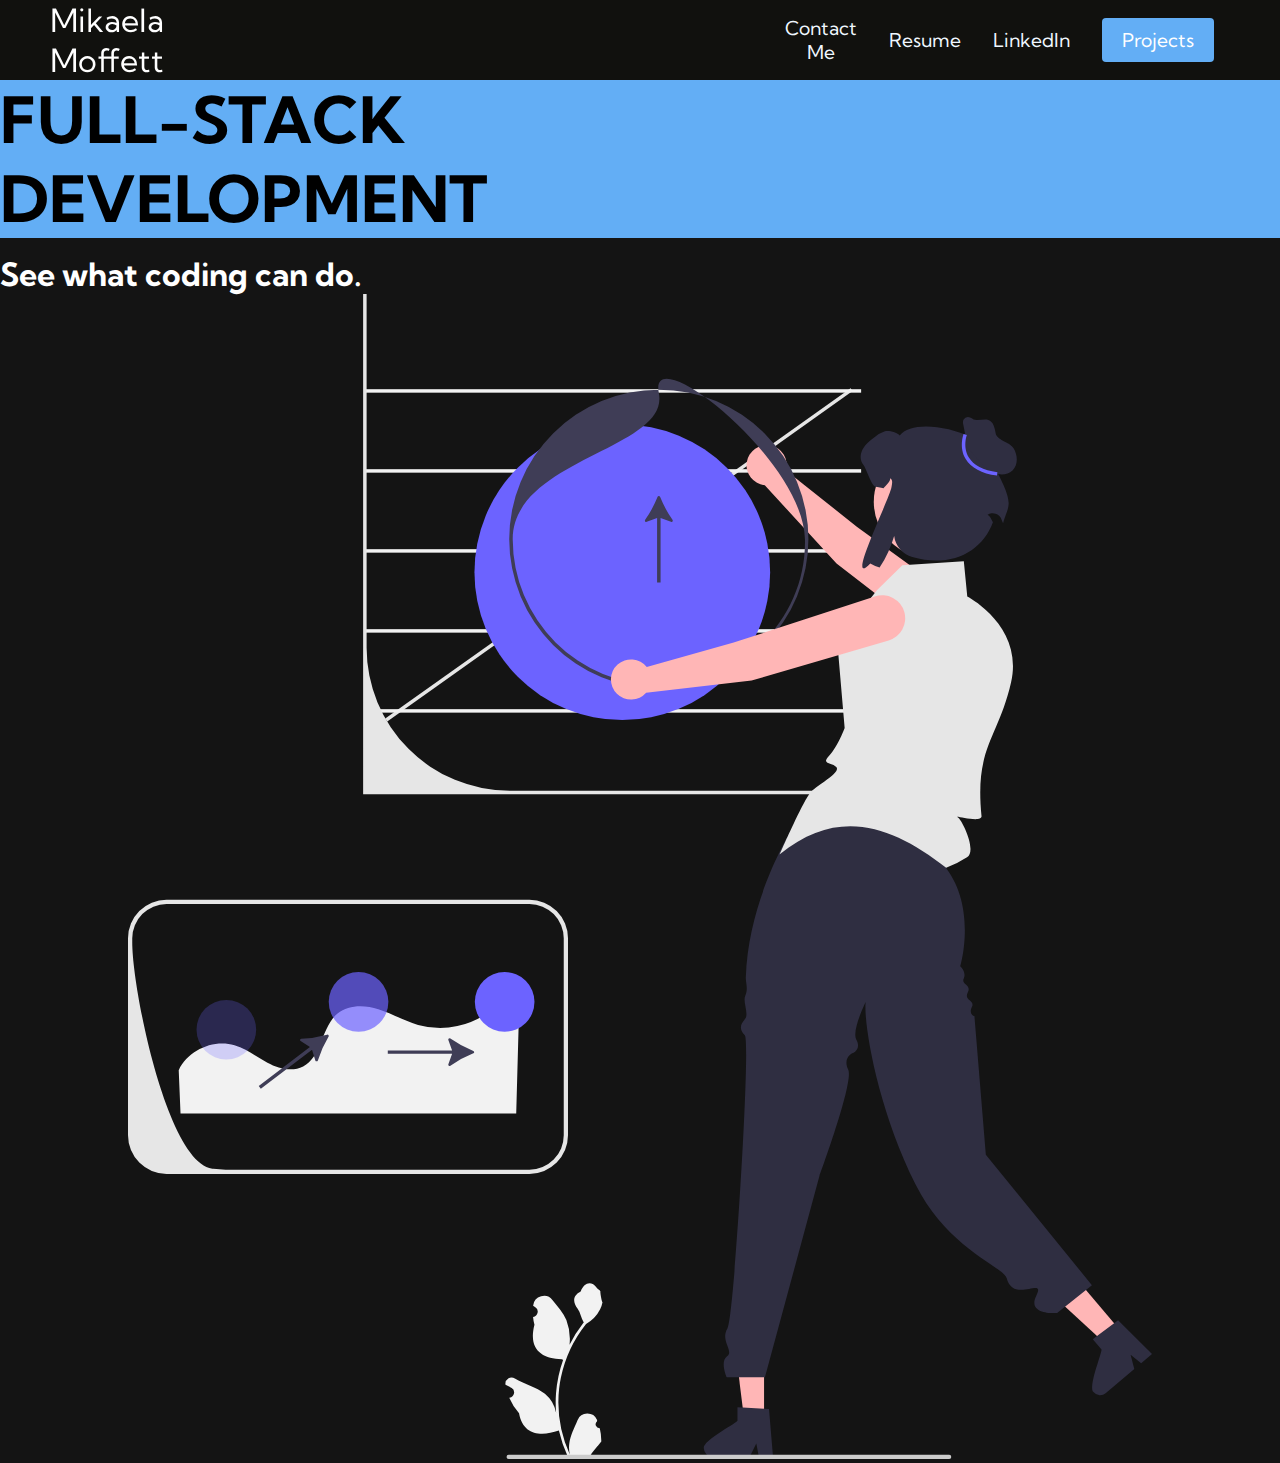
<file: index.html>
<!DOCTYPE html>
    <html lang="en">
    <head>
        <meta charset="UTF-8">
        <meta http-equiv="X-UA-Compatible" content="IE=edge">
        <meta name="viewport" content="width=device-width, initial-scale=1.0">
        <title>Mikaela Moffett</title>
        <link rel="stylesheet" href="style.css">
        <link rel="preconnect" href="https://fonts.googleapis.com">
        <link rel="preconnect" href="https://fonts.gstatic.com" crossorigin>
        <link href="https://fonts.googleapis.com/css2?family=Kumbh+Sans:wght@400;600&display=swap" rel="stylesheet">
    </head>
    <body>
       <nav class="navbar">
           <div class="navbar__container">
               <a href="/" id="navbar__logo">Mikaela Moffett</a>
               <div class="navbar__toggle" id="mobile-menu">
                   <span class="bar"></span>
                   <span class="bar"></span>
                   <span class="bar"></span>
               </div>
               <ul class="navbar__menu">
                   <li class="navbar__item">
                    <a href="contact.html" class="navbar__links">
                        Contact Me
                    </a>
                </li>
                <li class="navbar__item">
                    <a href="https://docs.google.com/document/d/19_iiqst-ATXXOcd0DRZiC0HMwokmbFEN/edit?usp=sharing&ouid=113040120596042476312&rtpof=true&sd=true" class="navbar__links">
                        Resume
                    </a>
                     <li class="navbar__item">
                    <a href="https://www.linkedin.com/in/mikaela-moffett-326584205/" class="navbar__links">
                        LinkedIn
                    </a>
                </li> <li class="navbar__btn">
                    <a href="projects.html","style3.css" class="button">
                        Projects
                    </a>
                </li>
               </ul>
            </div>
       </nav>

       <div class="main">
           <div class="main container">
               <div class="main__content">
                   <h1>FULL-STACK</h1>
                   <h2>DEVELOPMENT</h2>
                   <p>See what coding can do.</p>
               </div>
               <div class="main__img--container">
                   <img src="images/pic1.svg" alt="pic" id="main__img">
               </div>
           </div>
       </div>

       <footer></footer>
       <script src="app.js"></script>
    </body>
    </html>
</file>
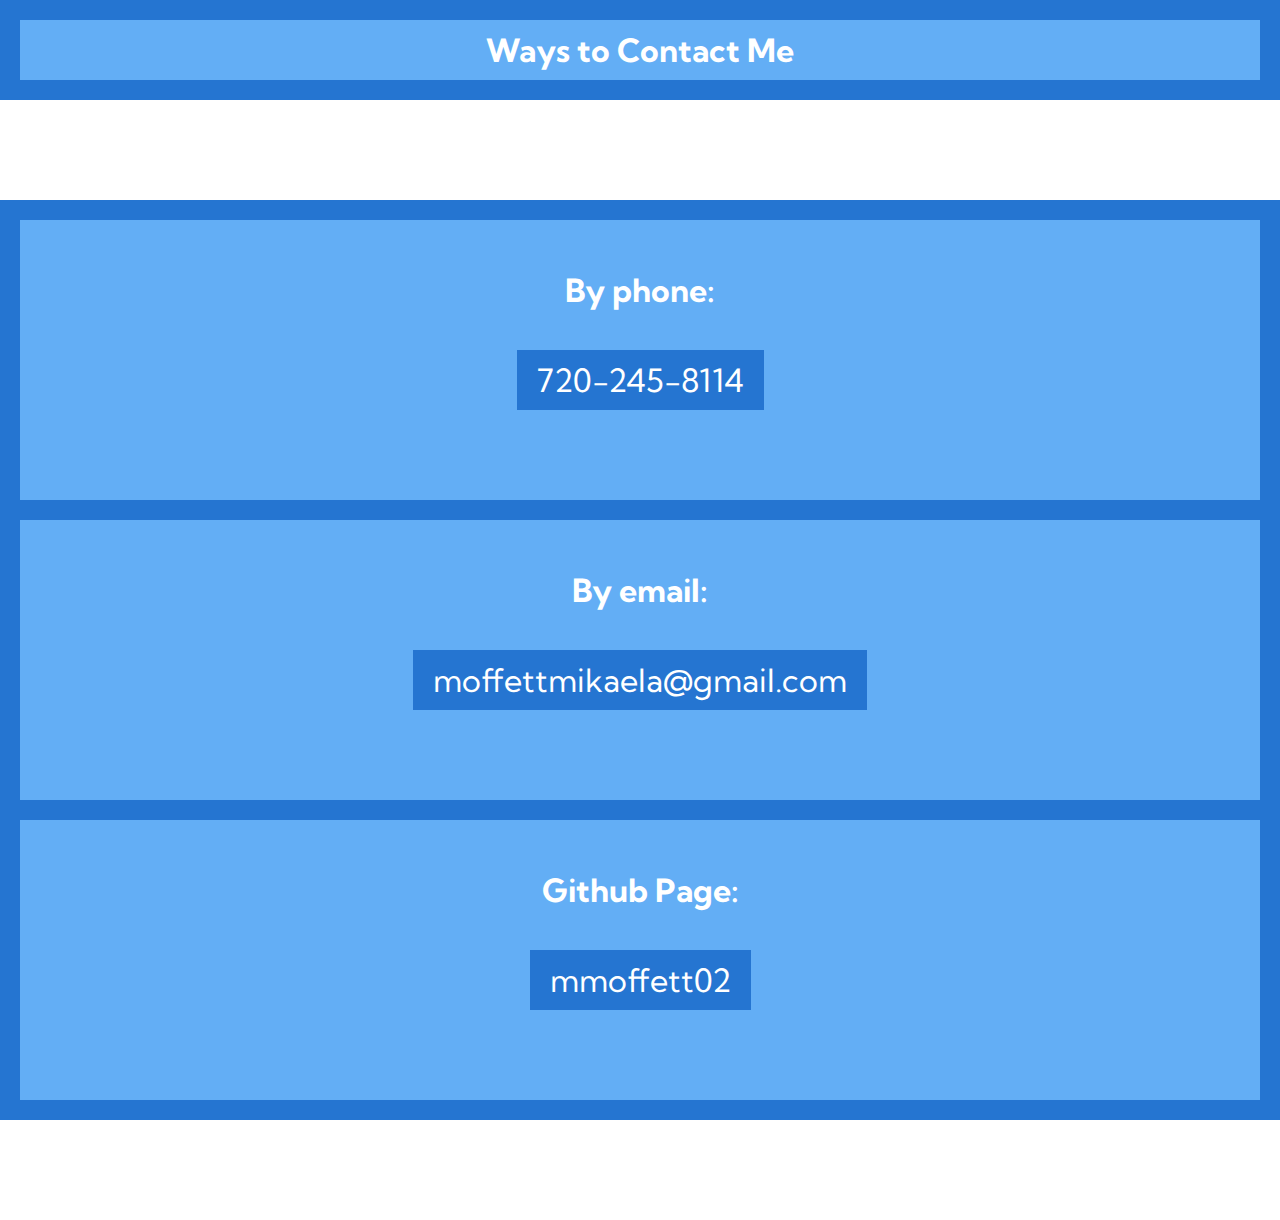
<file: contact.html>
<!DOCTYPE html>
<html lang="en">
<head>
    <meta charset="UTF-8">
    <meta http-equiv="X-UA-Compatible" content="IE=edge">
    <meta name="viewport" content="width=device-width, initial-scale=1.0">
    <title>Contact Page</title>
    <link rel="stylesheet" href="style2.css">
    <link rel="preconnect" href="https://fonts.googleapis.com">
        <link rel="preconnect" href="https://fonts.gstatic.com" crossorigin>
        <link href="https://fonts.googleapis.com/css2?family=Kumbh+Sans:wght@400;600&display=swap" rel="stylesheet">
</head>
<body>
    <figure class="header">
        <h1>Ways to Contact Me</h1>
    </figure>

    <figure class="main__container">
        <figure class="phone">
            <figure class="phone-header">
            <h1>By phone:</h1>
                </figure>
            <a href="tel: +7202458114">
                720-245-8114
             </a>
            </figure>
         <figure class="email">
             <figure class="email-header">
                <h1>By email:</h1>
             </figure>
            <a href="mailto: moffettmikaela@gmail.com">
                moffettmikaela@gmail.com
             </a>
            </figure> 
         <figure class="github">
             <figure class="github-header">
                 <h1>Github Page:</h1>
             </figure>
            <a href="https://github.com/mmoffett02">
               mmoffett02
             </a>
            </figure>
    </figure>
</body>
</html>
</file>
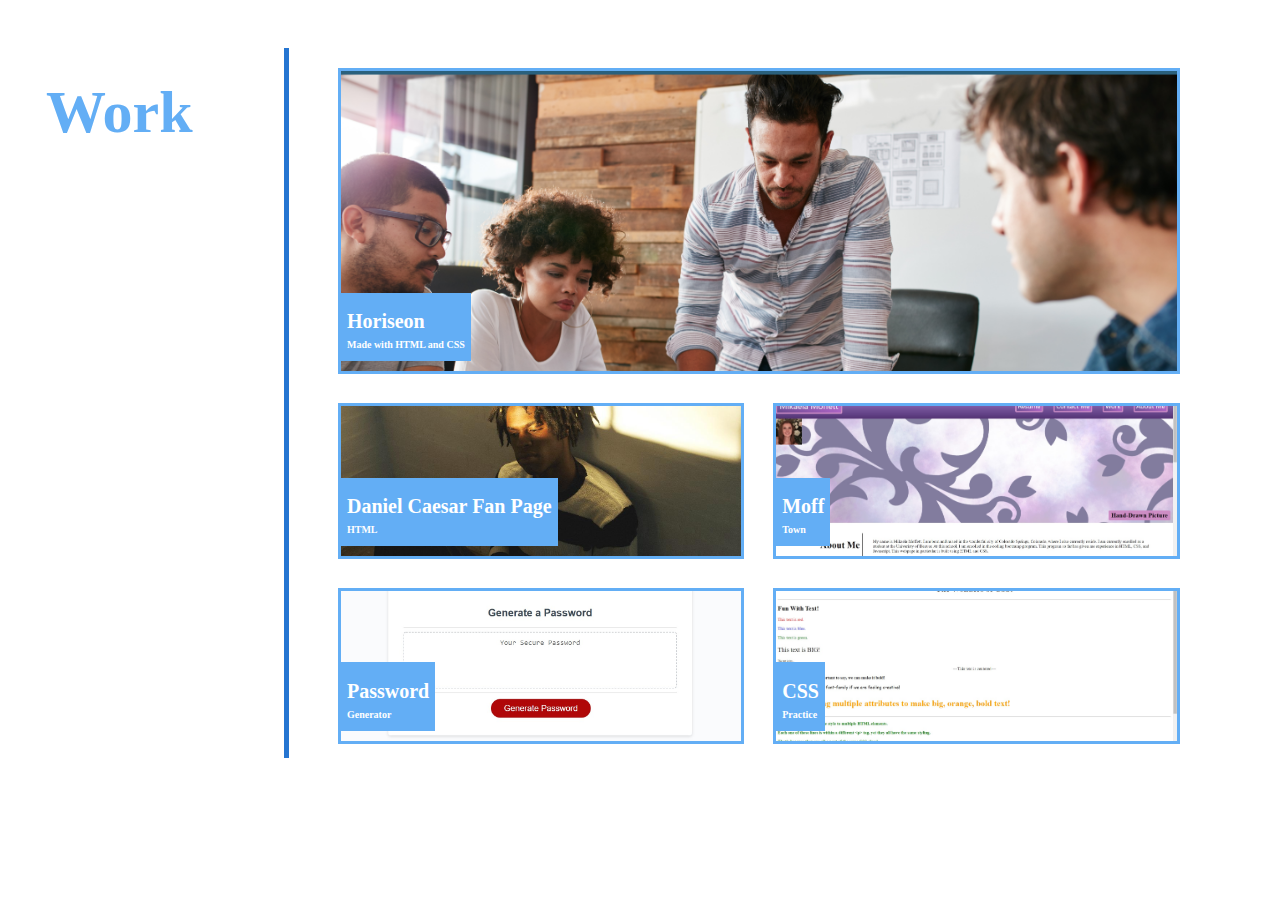
<file: projects.html>
<!DOCTYPE html>
<html lang="en-US">

<head>
    <title>Mikaela Moffett's Portfolio Page</title> 
    <meta charset="UTF-8"> 
   
    <meta name="viewport" content="width=device-width, initial-scale=1" />
    <link rel="stylesheet" href="style3.css">
</head>
<body>
    <section id= "work" class="infos">
        <aside class="info-title"><h1>Work</h1></aside> 
        <aside class= "info-content">
             <main>
                <a class= "project1 box-main" href="https://mmoffett02.github.io/Horiseon-html-css/"> 
                    <section>
                    <h2>Horiseon</h2>
                    <h3>Made with HTML and CSS</h3>
                    </section>
                </a>
                <a class= "project2 box-secondary" href="https://mmoffett02.github.io/Daniel-Caesar-Fan-Page/"> 
                    <section>
                    <h2>Daniel Caesar Fan Page</h2>
                    <h3>HTML</h3>
                    </section>
                </a>
                <a class="project3 box-secondary" href="https://mmoffett02.github.io/Mofftown/">
                    <section>
                    <h2>Moff</h2>
                    <h3>Town</h3>
                    </section>
                </a>
                <a class= "project4 box-secondary" href=" https://mmoffett02.github.io/Want-To-Make-A-Password/"> 
                    <section>
                    <h2>Password</h2>
                    <h3>Generator</h3>
                    </section>
                </a>
                <a class= "project5 box-secondary" href="https://mmoffett02.github.io/CSS-Practice/"> 
                    <section>
                    <h2>CSS</h2>
                    <h3>Practice</h3>
                    </section>
                </a>   
            </main>
        </aside>
    </section>
</body>
</html>
</file>
<file: style.css>
* {
    box-sizing: border-box;
    margin: 0;
    padding: 0;
    font-family: 'Kumbh Sans', 'sans-serif';
}

.navbar {
    background: rgb(17, 17, 14);
    height: 80px;
    display: flex;
    justify-content: center;
    align-items: center;
    font-size: 1.2rem;
    position: sticky;
    top: 0;
    z-index: 999;
}

.navbar__container {
    display: flex;
    justify-content: space-between;
    height: 80px;
    z-index: 1;
    max-width: 1300px;
    margin: 0 auto;
    padding: 0 50px;
}

#navbar__logo {
    background: white;
   
    background-size: 100%;
    -webkit-background-clip: text;
    -moz-background-clip: text;
    -webkit-text-fill-color: transparent;
    -moz-text-fill-color: transparent;
    display: flex;
    align-items: center;
    text-align: left;
    cursor: pointer;
    text-decoration: 0;
    font-size: 2rem;
    padding-right: 500px;
}
.fa-gem {
    margin-right: 0.5rem;
}

.navbar__menu {
    display: flex;
    align-items: center;
    list-style: none;
    text-align: center;
}

.navbar__item {
    height: 80px;
}

.navbar__links {
    color:aliceblue;
    display: flex;
    align-items: center;
    justify-content: center;
    text-decoration: none;
    padding: 0 1rem;
    height: 100%;
}

.navbar__btn {
    display: flex;
    justify-content: center;
    align-items: center;
    padding: 0 1rem;
    width: 100%;
}
 .button {
     display: flex;
     justify-content: center;
     align-items: center;
     text-decoration: none;
     padding: 10px 20px;
     height: 100%;
     width: 100%;
     border: none;
     border-radius: 4px;
     background: #63aef5;
     color: #fff;
 }

 .button:hover {
     background: #2575d1;
     transition: all 0.7s ease;
 }

 .navbar__links:hover {
    color: #63aef5;
    transition: all 0.7s ease;
 }

 @media screen and (max-width: 960px) {
     .navbar__container {
         display: flex;
         justify-content: space-between;
         height: 100%;
         z-index: 1;
         width: 100%;
         max-width: 1300px;
         padding:0;
     }

     .navbar__menu {
         display: grid;
         grid-template-columns: auto;
         margin: 0;
         width: 100%;
         position: absolute;
         top: -1000px;
         opacity: 0;
         transition: all 0.5s ease;
         height: 50vh;
         z-index: -1;
         background: rgb(17, 17, 14);
     }

     .navbar__menu.active {
         background: rgb(17, 17, 14);
         top: 100%;
         opacity: 1;
         transition: all 0.5s ease;
         z-index: 99;
         height: 50vh;
         font-size: 1.6rem;
     }

     #navbar__logo {
         padding-left: 25px;
         
     }

     .navbar__toggle .bar {
         width: 25px;
         height: 3px;
         margin: 5px auto;
         transition: all 0.3s ease-in-out;
         background: #fff;
     }

     .navbar__item {
         width: 100%;
     }

     .navbar__links {
         text-align: center;
         padding: 2rem;
         width: 100%;
         display: table;
     }

     #mobile-menu {
         position: absolute;
         top: 20%;
         right: 5%;
         transform: translate(5%, 20%);
     }

     .navbar__btn {
         padding-bottom: 2rem;
     }

     .button {
        display: flex;
        justify-content: center;
        align-items: center;
        width: 80%;
        height: 60px;
        margin: 0;
     }

     .navbar__toggle .bar {
         display: block;
         cursor: pointer;
     }

     #mobile-menu.is-active .bar:nth-child(2) {
         opacity: 0;
     }
     
     #mobile-menu.is-active .bar:nth-child(1) {
        transform: translateY(8px) rotate(45deg);
    }
    
    #mobile-menu.is-active .bar:nth-child(3) {
        transform: translateY(-8px) rotate(-45deg);
    }
}

/* Hero Section CSS*/
    .main {
        background-color: #141414;
    }

    .main__container {
        display: grid;
        grid-template-columns: 1fr 1fr;
        align-items: center;
        justify-self: center;
        margin: 0 auto;
        height: 100%;
        background-color: #141414;
        z-index: 1;
        width: 100%;
        max-width: 1300px;
        padding: 0 50px;
    }

    .main__content h1 {
        font-size: 4rem;
        background-color: #63aef5;
        background-image: (top, #63aef5 0%, #2575d1 100%);
        background-size: 100%;
        background: -webkit-background-clip(text);
        background: -moz-background-clip(text);
        background: -webkit-text-fill-color (100%);
        background: -moz-text-fill-color (100%);
    }

    .main__content h2 {
        font-size: 4rem;
        background-color: #63aef5;
        background-image: linear-gradient(top, #63aef5 0%, #2575d1 1000%); 
        background-size: 100%;
        background: -webkit-background-clip(text);
        background: -moz-background-clip(text);
        background: -webkit-text-fill-color (100%);
        background: -moz-text-fill-color (100%);
    }

    .main__content p {
        margin-top: 1rem;
        font-size: 2rem;
        font-weight: 700;
        color: #fff;
    }

    .main__img--container {
        text-align: center;
    }

    #main__img {
        height: 80%;
        width: 80%;
    }

    /* mobile responsive */

@media screen and (max-width: 768px) {
    .main__container {
        display: grid;
        grid-template-columns: auto;
        align-items: center;
        justify-self: center;
        width: 100%;
        margin: 0 auto;
        height: 100%;
    }

    .main__content {
        text-align: center;
        margin-bottom: 4rem;
        height: 100% auto;
    }

    .main__content h1 {
        font-size: 2.5rem;
        margin-top: 2rem;
    }

    .main__content h2 {
        font-size: 3rem;
    }

    .main__content p {
        margin-top: 1rem;
        font-size: 1.5rem;
    }
}

@media screen and (max-width: 480px) {
    .main__content h1 {
        font-size: 2rem;
        margin-top: 3rem;
    }

    .main__content h2 {
        font-size: 2rem;
    }

    .main__content p {
        margin-top: 2rem;
        font-size: 1.5rem;
    }
    
}
</file>
<file: style2.css>
* {
    box-sizing: border-box;
    margin: 0;
    padding: 0;
    font-family: 'Kumbh Sans', 'sans-serif';
}

.header {
    background-color: #63aef5;
    text-align: center;
    height: 100px;
    padding-top: 10px;
    color: #fff;
    border: 20px solid #2575d1;
} 

.main__container {
    text-align: center;
    padding: 100px 0px;
}

.phone {
    padding-bottom: 100px;
    background-color: #63aef5;
    padding-top: 50px;
    border: 20px solid #2575d1;
    border-bottom: 5px;
}

.phone-header h1 {
    padding-bottom: 50px;
    vertical-align: center;
    font-size: xx-large;
    color: #fff;
}

.phone a {
    text-decoration: none;
    font-size: xx-large;
    color: #fff;
    background-color: #2575d1;
    padding: 10px 20px;
}

.email {
    padding-bottom: 100px;
    background-color: #63aef5;
    padding-top: 50px;
    border: 20px solid #2575d1;
    border-bottom: 5px;
}

.email h1 {
    padding-bottom: 50px;
    vertical-align: center;
    font-size: xx-large;
    color: #fff;
}

.email a {
    text-decoration: none;
    font-size: xx-large;
    color: #fff;
    background-color: #2575d1;
    padding: 10px 20px;
}

.github {
    padding-bottom: 100px;
    background-color: #63aef5;
    padding-top: 50px;
    border: 20px solid #2575d1;
}

.github h1 {
    padding-bottom: 50px;
    vertical-align: center;
    font-size: xx-large;
    color: #fff;
}

.github a {
    text-decoration: none;
    font-size: xx-large;
    color: #fff;
    background-color: #2575d1;
    padding: 10px 20px;
}

@media screen and (max-width: 768px) {
    .main__container {
        display: grid;
        grid-template-columns: auto;
        align-items: center;
        justify-self: center;
        width: 100%;
        margin: 0 auto;
        height: 90vh;
    }
}
</file>
<file: style3.css>
.infos {
    width: 94%;
    overflow: auto;
    margin: 30px 0px;
    padding: 0 3%;
    float: left;
    }
    
    .info-title {
    width: 20%;
    float: left;
    text-align: left;
    font-size: 30px;
    color: #63aef5;
    }
    
    .info-title h1 {
    margin-right: 20px;
    }
    
    
    .info-content {
    width: 80%;
    float: right;
    box-shadow: 5px 0px 0px 0px #2575d1 inset;
    margin: 10px 0px;
    }
    
    .info-content main {
        padding: 6px 40px;
    }
    
    #work .info-content main a {
        background-repeat: no-repeat;
        background-size: cover;
        background-position: center;
        margin: 0;
        position: relative;
        outline: solid #63aef5;
        color: white;
        float: left; 
        position: relative;
    }
    
    #work .info-content main a section{
        background-color: #63aef5;
        font-size: 5px;
        bottom: 10px;
        position: absolute;
        padding: 1px 6px;
    }
    
    #work .info-content main a section h2{
        font-size: 20px;
        margin-bottom: -4px;
    }
    
    #work .info-content main a section h3{
        font-size: 10px;
    }
    #work .info-content main .box-main{
        width: 96%;
        margin: 2%;
        height: 300px;
    }
    
    #work .info-content main .box-secondary{
        width: 46%;
        margin: 2%;
        height: 150px;
    }
    
   .project1 {
        background-image: url("./images/Horiseon-ss.png");
    }
    
    .project2 {
        background-image: url("./images/daniel-ss.jpg");   
    }
    
    .project3 {
        background-image: url("./images/mofftown-pic.jpg");
    }
    
    .project4 {
        background-image: url("./images/password.jpg");
    }
    
    .project5 {
        background-image: url("./images/css.jpg");
    }
    #contacts {
        display: flex;
        background-color: #63aef5;
        align-items: center;
        background: linear-gradient(to bottom, rgb(173, 137, 221), rgb(84, 51, 116));  
        width: 100%;
    }
    
    #contacts .info-content a{
        margin-left: 20px;
        background-color: linear-gradient(to right, rgba(231, 173, 231, 0), rgb(174, 100, 197));
        border: 5px solid #63aef5;
        border-radius: 5px;
        color:white;
        padding: 7px 5px;
        
    }
    
    #contacts .info-content {
        height: 50px;
        display: flex;
        align-items: center;
        padding-bottom: 0em;
    }
    
    @media screen and (max-width: 692px) {
    
        main,
        nav { flex-direction: row;
            flex-wrap: wrap;
    }
 }
</file>
